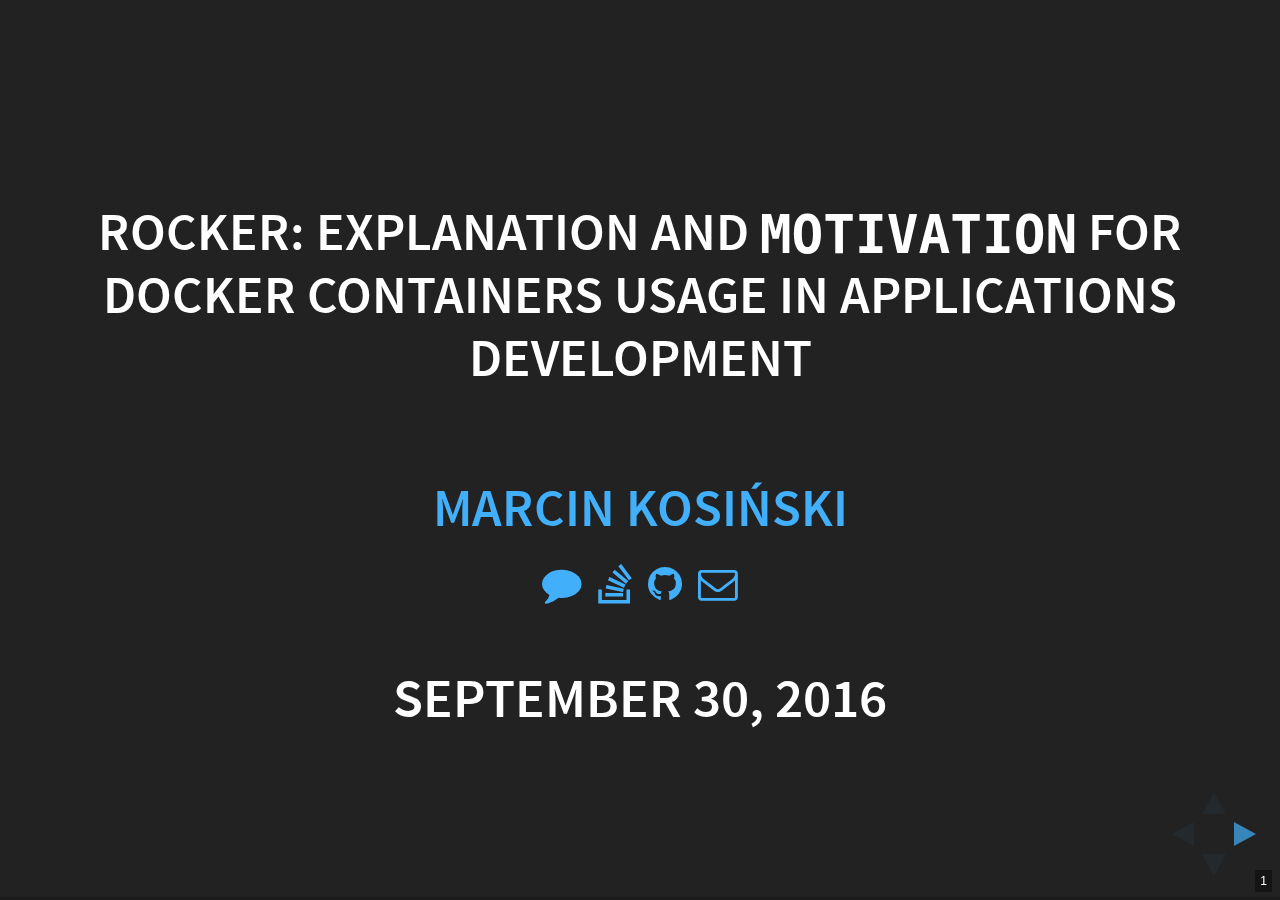
<file: eRka #10/019-Marcin-Kosiński/index.htm>
<!DOCTYPE html>
<html>
<head>
  <meta charset="utf-8">
  <meta name="generator" content="pandoc">
  <meta name="author" content="" />
  <meta name="dcterms.date" content="2016-09-30" />
  <title>  Rocker: explanation and motivation for Docker containers usage in applications development</title>
  <meta name="apple-mobile-web-app-capable" content="yes">
  <meta name="apple-mobile-web-app-status-bar-style" content="black-translucent">
  <meta name="viewport" content="width=device-width, initial-scale=1.0, maximum-scale=1.0, user-scalable=no, minimal-ui">
  <link rel="stylesheet" href="index_files/reveal.js-3.3.0/css/reveal.css"/>


<style type="text/css">
div.sourceCode { overflow-x: auto; }
table.sourceCode, tr.sourceCode, td.lineNumbers, td.sourceCode {
  margin: 0; padding: 0; vertical-align: baseline; border: none; }
table.sourceCode { width: 100%; line-height: 100%; }
td.lineNumbers { text-align: right; padding-right: 4px; padding-left: 4px; color: #aaaaaa; border-right: 1px solid #aaaaaa; }
td.sourceCode { padding-left: 5px; }
code > span.kw { color: #007020; font-weight: bold; } /* Keyword */
code > span.dt { color: #902000; } /* DataType */
code > span.dv { color: #40a070; } /* DecVal */
code > span.bn { color: #40a070; } /* BaseN */
code > span.fl { color: #40a070; } /* Float */
code > span.ch { color: #4070a0; } /* Char */
code > span.st { color: #4070a0; } /* String */
code > span.co { color: #60a0b0; font-style: italic; } /* Comment */
code > span.ot { color: #007020; } /* Other */
code > span.al { color: #ff0000; font-weight: bold; } /* Alert */
code > span.fu { color: #06287e; } /* Function */
code > span.er { color: #ff0000; font-weight: bold; } /* Error */
code > span.wa { color: #60a0b0; font-weight: bold; font-style: italic; } /* Warning */
code > span.cn { color: #880000; } /* Constant */
code > span.sc { color: #4070a0; } /* SpecialChar */
code > span.vs { color: #4070a0; } /* VerbatimString */
code > span.ss { color: #bb6688; } /* SpecialString */
code > span.im { } /* Import */
code > span.va { color: #19177c; } /* Variable */
code > span.cf { color: #007020; font-weight: bold; } /* ControlFlow */
code > span.op { color: #666666; } /* Operator */
code > span.bu { } /* BuiltIn */
code > span.ex { } /* Extension */
code > span.pp { color: #bc7a00; } /* Preprocessor */
code > span.at { color: #7d9029; } /* Attribute */
code > span.do { color: #ba2121; font-style: italic; } /* Documentation */
code > span.an { color: #60a0b0; font-weight: bold; font-style: italic; } /* Annotation */
code > span.cv { color: #60a0b0; font-weight: bold; font-style: italic; } /* CommentVar */
code > span.in { color: #60a0b0; font-weight: bold; font-style: italic; } /* Information */
</style>

<link rel="stylesheet" href="index_files/reveal.js-3.3.0/css/theme/black.css" id="theme">

<style type="text/css">
.reveal section img {
  background: rgba(255, 255, 255, 0.85);
}
</style>

  <!-- some tweaks to reveal css -->
  <style type="text/css">
    .reveal h1 { font-size: 2.0em; }
    .reveal h2 { font-size: 1.5em;  }
    .reveal h3 { font-size: 1.25em;	}
    .reveal h4 { font-size: 1em;	}

    .reveal .slides>section,
    .reveal .slides>section>section {
      padding: 0px 0px;
    }



    .reveal table {
      border-width: 1px;
      border-spacing: 2px;
      border-style: dotted;
      border-color: gray;
      border-collapse: collapse;
      font-size: 0.7em;
    }

    .reveal table th {
      border-width: 1px;
      padding-left: 10px;
      padding-right: 25px;
      font-weight: bold;
      border-style: dotted;
      border-color: gray;
    }

    .reveal table td {
      border-width: 1px;
      padding-left: 10px;
      padding-right: 25px;
      border-style: dotted;
      border-color: gray;
    }

  </style>

    <style type="text/css">code{white-space: pre;}</style>

    <!-- Printing and PDF exports -->
    <script>
      var link = document.createElement( 'link' );
      link.rel = 'stylesheet';
      link.type = 'text/css';
      link.href = window.location.search.match( /print-pdf/gi ) ? 'index_files/reveal.js-3.3.0/css/print/pdf.css' : 'index_files/reveal.js-3.3.0/css/print/paper.css';
      document.getElementsByTagName( 'head' )[0].appendChild( link );
    </script>
    <!--[if lt IE 9]>
    <script src="index_files/reveal.js-3.3.0/lib/js/html5shiv.js"></script>
    <![endif]-->

    <link href="index_files/font-awesome-4.5.0/css/font-awesome.min.css" rel="stylesheet" />
</head>
<body>
  <div class="reveal">
    <div class="slides">

<section>
    <h1 class="title"><br><small> Rocker: <strong>explanation</strong> and <code>motivation</code> for Docker containers usage in applications development </small></h1>
  <h1 class="subtitle"><small> <br><a href="http://r-addict.com/About.html">Marcin Kosiński</a> </small></h1>
    <h2 class="author"><small><a href='https://r-addict.com'><i class='fa fa-comment'></i></a>  <a href='https://stackoverflow.com/users/3857701'><i class='fa fa-stack-overflow'></i></a>  <a href='https://github.com/MarcinKosinski'><i class='fa fa-github'></i></a>  <a href='mailto:m.p.kosinski@gmail.com'><i class='fa fa-envelope-o'></i></a></small><br></h2>
    <h3 class="date">September 30, 2016</h3>
</section>

<section><section id="what-can-be-called-an-r-application" class="titleslide slide level1"><h1>What can be called an <br> (R) application?</h1></section><section id="what-can-be-called-an-r-application-1" class="slide level2">
<h1>What can be called an <br> (R) application?</h1>
<blockquote>
<p>An application program is a computer program designed to perform a group of coordinated functions, tasks, or activities for the benefit of the user.</p>
</blockquote>
<p>a spreadsheet, a web browser, a media player…</p>
<p>or an R executable code!</p>
<div class="sourceCode"><pre class="sourceCode r"><code class="sourceCode r"><span class="kw">source</span>(<span class="st">&#39;01_read_data.R&#39;</span>)
<span class="kw">source</span>(<span class="st">&#39;02_data_everything.R&#39;</span>)
<span class="kw">source</span>(<span class="st">&#39;03_send_data.R&#39;</span>)</code></pre></div>
</section></section>
<section><section id="what-is-the-development-speed-of-main-r-packages" class="titleslide slide level1"><h1>What is the development speed of main <br> R packages?</h1></section><section id="speed-of-r-development" class="slide level2">
<h1>Speed of R development?</h1>
<p><img src="index_files/img/speed2.png" alt="Thanks" /></p>
<p>Source: <a href="https://www.r-bloggers.com/why-should-you-backup-your-r-objects/">Why should you backup your R objects?</a> by <a href="http://github.com/pbiecek/">pbiecek</a></p>
</section><section id="speed-of-r-development-1" class="slide level2">
<h1>Speed of R development?</h1>
<p><img src="index_files/img/speed1.png" alt="Thanks" /></p>
<p>Source: <a href="https://www.r-bloggers.com/why-should-you-backup-your-r-objects/">Why should you backup your R objects?</a> by <a href="http://github.com/pbiecek/">pbiecek</a></p>
</section></section>
<section><section id="problems-of-using-r-applications" class="titleslide slide level1"><h1>Problems of using <br> (R) applications?</h1></section><section id="problems-of-using-r-applications-1" class="slide level2">
<h1>Problems of using <br> (R) applications?</h1>
<p><small> Are used in various environments on different platforms (development/production). <br> Each might have different</p>
<ul>
<li>base version of R</li>
<li>versions of R packages</li>
<li>versions of dependent software (java/spark)</li>
<li>global system variables</li>
</ul>
<p><strong>or lack of them</strong> </small></p>
<div class="sourceCode"><pre class="sourceCode r"><code class="sourceCode r"><span class="kw">data.frame</span>(
  <span class="dt">value =</span> <span class="kw">Sys.getenv</span>(
    <span class="kw">c</span>(<span class="st">&#39;JAVA_HOME&#39;</span>, <span class="st">&#39;LANG&#39;</span>, <span class="st">&#39;HADOOP_CONF_DIR&#39;</span>)))</code></pre></div>
<pre><code>                                            value
JAVA_HOME       /usr/lib/jvm/java-7-openjdk-amd64
LANG                                  pl_PL.UTF-8
HADOOP_CONF_DIR                                  </code></pre>
</section><section id="problems-of-using-r-applications-2" class="slide level2">
<h1>Problems of using <br> (R) applications?</h1>
<p><small> <a href="http://stackoverflow.com/questions/28432607/pandoc-version-1-12-3-or-higher-is-required-and-was-not-found-r-shiny"><i class='fa fa-stack-overflow'></i> pandoc version 1.12.3 or higher is required and was not found (R shiny)</a> </small></p>
<div class="sourceCode"><pre class="sourceCode r"><code class="sourceCode r"><span class="co"># pandoc version 1.12.3 or higher is required and was not found.</span></code></pre></div>
<p><a href="https://hub.docker.com/r/rocker/shiny/">rocker/shiny</a></p>
<div class="sourceCode"><pre class="sourceCode r"><code class="sourceCode r"><span class="kw">Sys.setenv</span>(<span class="dt">RSTUDIO_PANDOC=</span><span class="st">&quot;/opt/shiny-server/ext/pandoc&quot;</span>)</code></pre></div>
<div class="sourceCode"><pre class="sourceCode r"><code class="sourceCode r"><span class="kw">Sys.getenv</span>(<span class="st">&#39;RSTUDIO_PANDOC&#39;</span>)</code></pre></div>
<pre><code>[1] &quot;/usr/lib/rstudio/bin/pandoc&quot;</code></pre>
<p><small> <a href="https://github.com/rocker-org/shiny/issues/17"><i class='fa fa-github'></i> rmarkdown::render freezes because pandoc freezes when LC_ALL and LANG are unset</a> </small></p>
</section><section id="problems-of-using-r-applications-3" class="slide level2">
<h1>Problems of using <br> (R) applications?</h1>
<p>Code example - <a href="http://stackoverflow.com/questions/39231807/cant-gather-tibble-in-r"><i class='fa fa-stack-overflow'></i> Can’t gather tibble in R</a></p>
<div class="sourceCode"><pre class="sourceCode r"><code class="sourceCode r"><span class="kw">library</span>(tidyr) <span class="co"># dplyr 0.4.2</span>
iris %&gt;%
<span class="st">  </span><span class="kw">select</span>(-Sepal.Width) %&gt;%
<span class="st">  </span><span class="kw">gather</span>(Species) %&gt;%<span class="st"> </span>head
  Species      Species value
<span class="dv">1</span>  setosa Sepal.Length   <span class="fl">5.1</span>
<span class="dv">2</span>  setosa Sepal.Length   <span class="fl">4.9</span>
<span class="dv">3</span>  setosa Sepal.Length   <span class="fl">4.7</span>
<span class="dv">4</span>  setosa Sepal.Length   <span class="fl">4.6</span>
<span class="dv">5</span>  setosa Sepal.Length   <span class="fl">5.0</span>
<span class="dv">6</span>  setosa Sepal.Length   <span class="fl">5.4</span></code></pre></div>
<div class="sourceCode"><pre class="sourceCode r"><code class="sourceCode r"><span class="kw">library</span>(tidyr) <span class="co"># dplyr 0.4.3</span>
Error:<span class="st"> </span>Each variable must have a unique name.
Problem variables:<span class="st"> &#39;Species&#39;</span></code></pre></div>
</section><section id="problems-of-using-r-applications-4" class="slide level2">
<h1>Problems of using <br> (R) applications?</h1>
<p>Object example</p>
<p><small>created in one version of ggplot can’t be printed in another.</small></p>
<div class="sourceCode"><pre class="sourceCode r"><code class="sourceCode r"><span class="kw">library</span>(ggplot2)
<span class="kw">library</span>(archivist)
archivist::<span class="kw">aread</span>(<span class="st">&#39;pbiecek/archivist/scripts/packDev/923ec99f79cce099408d4973471dd30d&#39;</span>)</code></pre></div>
<div class="sourceCode"><pre class="sourceCode r"><code class="sourceCode r">Error in <span class="kw">FUN</span>(X[[i]], ...) :<span class="st"> </span>attempt to apply non-function
<span class="dv">5</span>. <span class="kw">FUN</span>(X[[i]], ...)
<span class="dv">4</span>. <span class="kw">lapply</span>(layers, function(y) y$<span class="kw">layer_data</span>(plot$data))
<span class="dv">3</span>. <span class="kw">ggplot_build</span>(x)
<span class="dv">2</span>. <span class="kw">print.ggplot</span>(x)
<span class="dv">1</span>. function (x, ...) <span class="kw">UseMethod</span>(<span class="st">&quot;print&quot;</span>)(x)</code></pre></div>
<p><small> <a href="https://github.com/pbiecek/archivist/blob/master/R/restoreLibraries.R"><i class='fa fa-github'></i> Small solution is to restore libraries from session in which the object was created.</a> </small></p>
</section><section id="problems-of-using-r-applications-5" class="slide level2">
<h1>Problems of using <br> (R) applications?</h1>
<p>Dependent software example</p>
<p><small> <a href="http://stackoverflow.com/questions/30394563/cant-install-git2r-nor-devtools-r-packages-on-centos-7-0-64-bit"><i class='fa fa-stack-overflow'></i> Can’t install git2r nor devtools R packages on centOS 7.0 64 bit</a> </small></p>
<div class="sourceCode"><pre class="sourceCode bash"><code class="sourceCode bash"><span class="kw">configure</span>: error: OpenSSL library required
<span class="kw">See</span> <span class="kw">`config.log</span><span class="st">&#39; for more details</span>
<span class="st">ERROR: configuration failed for package ‘git2r’</span>
<span class="st">* removing ‘/usr/lib64/R/library/git2r’</span>
<span class="st">ERROR: dependency ‘git2r’ is not available for package ‘devtools’</span>
<span class="st">* removing ‘/usr/lib64/R/library/devtools’</span></code></pre></div>
<p>Lack of OpenSSL</p>
<div class="sourceCode"><pre class="sourceCode bash"><code class="sourceCode bash"><span class="kw">yum</span> install openssl-devel</code></pre></div>
</section></section>
<section><section id="docker" class="titleslide slide level1"><h1>Docker</h1></section><section id="what-is-docker" class="slide level2">
<h1>What is Docker?</h1>
<p>Package your application into a standardized unit for software development</p>
<blockquote>
<p>Docker containers wrap a piece of software in a complete filesystem that contains everything needed to run: code, runtime, system tools, system libraries – anything that can be installed on a server. This guarantees that the software will always run the same, regardless of its environment.</p>
</blockquote>
</section><section id="dockers-architecture" class="slide level2">
<h1>Docker’s architecture</h1>
<p><img src="index_files/img/docker2.png" alt="Thanks" /></p>
<p>Source: <a href="https://docs.docker.com/engine/understanding-docker/#/what-is-docker-s-architecture">What is Docker’s architecture?</a></p>
</section><section id="basic-commands" class="slide level2">
<h1>Basic commands</h1>
<div class="sourceCode"><pre class="sourceCode bash"><code class="sourceCode bash"><span class="kw">docker</span> build -t tag path <span class="co"># build locally</span>
<span class="kw">docker</span> push -t <span class="co"># to Docker registry</span>
<span class="kw">docker</span> pull -t
<span class="kw">docker</span> run -it / -d <span class="co"># run Docker</span>
<span class="kw">docker</span> images <span class="co"># show downloaded Dockers</span>
<span class="kw">docker</span> ps <span class="co"># show running Dockers</span>
<span class="kw">docker</span> rmi <span class="co"># remove Docker</span></code></pre></div>
</section></section>
<section><section id="what-might-be-rocker" class="titleslide slide level1"><h1>What might be Rocker?</h1></section><section id="using-useful-rockersdockers" class="slide level2">
<h1>Using (useful) Rockers/Dockers</h1>
<p><small> Because using is simple than creating. </small></p>
<p><a href="https://www.bioconductor.org/help/docker/">Docker containers for Bioconductor</a></p>
<div class="sourceCode"><pre class="sourceCode bash"><code class="sourceCode bash"><span class="kw">docker</span> run -ti bioconductor/devel_base R</code></pre></div>
<p><a href="https://hub.docker.com/u/rocker/">Rocker - R configurations for Docker</a></p>
<div class="sourceCode"><pre class="sourceCode bash"><code class="sourceCode bash"><span class="kw">docker</span> run -d -p 8787:8787 rocker/rstudio</code></pre></div>
<div class="sourceCode"><pre class="sourceCode bash"><code class="sourceCode bash"><span class="kw">docker</span> run -d -p 80:3838 \
    -v /srv/shinyapps/:/srv/shiny-server/ \
    -v /srv/shinylog/:/var/log/ \
    rocker/shiny</code></pre></div>
</section><section id="creating-dockersrockers" class="slide level2">
<h1>Creating Dockers/Rockers</h1>
<p><a href="https://hub.docker.com/r/rocker/hadleyverse/~/dockerfile/">rocker/hadleyverse/Dockerfile</a></p>
<p>rocker/rstudio</p>
<div class="sourceCode"><pre class="sourceCode bash"><code class="sourceCode bash"><span class="co">## Start with the official rocker image providing &#39;base R&#39; </span>
<span class="kw">FROM</span> r-base:latest
<span class="kw">...</span></code></pre></div>
<p>rocker/r-base</p>
<div class="sourceCode"><pre class="sourceCode bash"><code class="sourceCode bash"><span class="kw">FROM</span> debian:testing</code></pre></div>
</section><section id="bigger-example" class="slide level2">
<h1>Bigger example</h1>
<p><small><a href="http://mi2.mini.pw.edu.pl:3838/CzasDojazdu/en/">CzasDojazdu</a> - <a href="https://github.com/mi2-warsaw/CzasDojazdu/blob/master/Dockerfile">Dockerfile</a></small></p>
<div class="sourceCode"><pre class="sourceCode bash"><code class="sourceCode bash"><span class="kw">FROM</span> rocker/hadleyverse:latest 
<span class="kw">MAINTAINER</span> Marcin Kosiński <span class="st">&quot;m.p.kosinski@gmail.com&quot;</span>
<span class="kw">RUN</span> R -e <span class="st">&quot;install.packages(&#39;shinydashboard&#39;, </span>
<span class="st">                repos=&#39;https://cran.rstudio.com/&#39;)&quot;</span>
<span class="kw">...</span>
<span class="kw">RUN</span> mkdir -p app/Rscripts app/dane app/dicts

<span class="kw">ADD</span> Rscripts /app/Rscripts
<span class="kw">ADD</span> dane /app/dane
<span class="kw">ADD</span> dicts /app/dicts
<span class="kw">ADD</span> 000_runme.R /app/

<span class="kw">VOLUME</span> /srv/shiny-server/CzasDojazdu/
<span class="kw">WORKDIR</span> /app
<span class="kw">CMD</span> R -f /app/000_runme.R</code></pre></div>
</section><section id="overall-benefits" class="slide level2">
<h1>Overall benefits</h1>
<p><img src="index_files/img/docker1.jpg" alt="Thanks" /></p>
</section></section>
<section><section id="get-started-with-docker" class="titleslide slide level1"><h1><a href="https://www.docker.com/products/docker#/linux">Get started with Docker</a></h1></section><section id="get-started-with-docker-1" class="slide level2">
<h1><a href="https://www.docker.com/products/docker#/linux">Get started with Docker</a></h1>
<p><img src="index_files/img/thanks.png" alt="Thanks" /></p>
<p>More on R bloggers: <a href="https://www.r-bloggers.com/r-3-3-0-is-another-motivation-for-docker/">R 3.3.0 is another motivation for Docker</a></p>
</section><section id="potential-question---docker-vs-virtual-machine" class="slide level2">
<h1>Potential question - Docker vs Virtual Machine</h1>
<p><small> <a href="http://stackoverflow.com/questions/16047306/how-is-docker-different-from-a-normal-virtual-machine"><i class='fa fa-stack-overflow'></i> How is Docker different from a normal virtual machine?</a> </small></p>
<p><small> <a href="https://blog.docker.com/2016/05/vm-or-containers/"><i class='fa fa-comment'></i> So, when do you use a Container or VM?</a> </small></p>
<p><small> <a href="https://devops.com/2014/11/24/docker-vs-vms/"><i class='fa fa-comment'></i> Docker vs VMs</a> </small></p>
</section><section id="potential-question---docker-on-windows" class="slide level2">
<h1>Potential question - Docker on Windows</h1>
<p><small> <a href="https://docs.docker.com/engine/installation/windows/"><i class='fa fa-comment'></i> Docker for Windows</a> </small></p>
<p><small> <a href="https://docs.docker.com/docker-for-windows/"><i class='fa fa-comment'></i> Getting Started with Docker for Windows</a> </small></p>
</section></section>
    </div>
  </div>

  <script src="index_files/reveal.js-3.3.0/lib/js/head.min.js"></script>
  <script src="index_files/reveal.js-3.3.0/js/reveal.js"></script>

  <script>

      // Full list of configuration options available at:
      // https://github.com/hakimel/reveal.js#configuration
      Reveal.initialize({
        // Display the page number of the current slide
        slideNumber: true,
        // Push each slide change to the browser history
        history: true,
        // Vertical centering of slides
        center: true,
        // Opens links in an iframe preview overlay
        previewLinks: true,
        // Transition style
        transition: 'default', // none/fade/slide/convex/concave/zoom
        // Transition style for full page slide backgrounds
        backgroundTransition: 'default', // none/fade/slide/convex/concave/zoom

        // Optional reveal.js plugins
        dependencies: [
        ]
      });
    </script>
  <!-- dynamically load mathjax for compatibility with self-contained -->
  <script>
    (function () {
      var script = document.createElement("script");
      script.type = "text/javascript";
      script.src  = "https://cdn.mathjax.org/mathjax/latest/MathJax.js?config=TeX-AMS-MML_HTMLorMML";
      document.getElementsByTagName("head")[0].appendChild(script);
    })();
  </script>

<script>
  (function() {
    if (window.jQuery) {
      Reveal.addEventListener( 'slidechanged', function(event) {  
        window.jQuery(event.previousSlide).trigger('hidden');
        window.jQuery(event.currentSlide).trigger('shown');
      });
    }
  })();
</script>


  </body>
</html>
</file>
<file: eRka #10/019-Marcin-Kosiński/index_files/reveal.js-3.3.0/css/theme/black.css>
/**
 * Black theme for reveal.js. This is the opposite of the 'white' theme.
 *
 * By Hakim El Hattab, http://hakim.se
 */
@import url(../../lib/font/source-sans-pro/source-sans-pro.css);
section.has-light-background, section.has-light-background h1, section.has-light-background h2, section.has-light-background h3, section.has-light-background h4, section.has-light-background h5, section.has-light-background h6 {
  color: #222; }

/*********************************************
 * GLOBAL STYLES
 *********************************************/
body {
  background: #222;
  background-color: #222; }

.reveal {
  font-family: "Source Sans Pro", Helvetica, sans-serif;
  font-size: 38px;
  font-weight: normal;
  color: #fff; }

::selection {
  color: #fff;
  background: #bee4fd;
  text-shadow: none; }

.reveal .slides > section,
.reveal .slides > section > section {
  line-height: 1.3;
  font-weight: inherit; }

/*********************************************
 * HEADERS
 *********************************************/
.reveal h1,
.reveal h2,
.reveal h3,
.reveal h4,
.reveal h5,
.reveal h6 {
  margin: 0 0 20px 0;
  color: #fff;
  font-family: "Source Sans Pro", Helvetica, sans-serif;
  font-weight: 600;
  line-height: 1.2;
  letter-spacing: normal;
  text-transform: uppercase;
  text-shadow: none;
  word-wrap: break-word; }

.reveal h1 {
  font-size: 2.5em; }

.reveal h2 {
  font-size: 1.6em; }

.reveal h3 {
  font-size: 1.3em; }

.reveal h4 {
  font-size: 1em; }

.reveal h1 {
  text-shadow: none; }

/*********************************************
 * OTHER
 *********************************************/
.reveal p {
  margin: 20px 0;
  line-height: 1.3; }

/* Ensure certain elements are never larger than the slide itself */
.reveal img,
.reveal video,
.reveal iframe {
  max-width: 95%;
  max-height: 95%; }

.reveal strong,
.reveal b {
  font-weight: bold; }

.reveal em {
  font-style: italic; }

.reveal ol,
.reveal dl,
.reveal ul {
  display: inline-block;
  text-align: left;
  margin: 0 0 0 1em; }

.reveal ol {
  list-style-type: decimal; }

.reveal ul {
  list-style-type: disc; }

.reveal ul ul {
  list-style-type: square; }

.reveal ul ul ul {
  list-style-type: circle; }

.reveal ul ul,
.reveal ul ol,
.reveal ol ol,
.reveal ol ul {
  display: block;
  margin-left: 40px; }

.reveal dt {
  font-weight: bold; }

.reveal dd {
  margin-left: 40px; }

.reveal q,
.reveal blockquote {
  quotes: none; }

.reveal blockquote {
  display: block;
  position: relative;
  width: 70%;
  margin: 20px auto;
  padding: 5px;
  font-style: italic;
  background: rgba(255, 255, 255, 0.05);
  box-shadow: 0px 0px 2px rgba(0, 0, 0, 0.2); }

.reveal blockquote p:first-child,
.reveal blockquote p:last-child {
  display: inline-block; }

.reveal q {
  font-style: italic; }

.reveal pre {
  display: block;
  position: relative;
  width: 90%;
  margin: 20px auto;
  text-align: left;
  font-size: 0.55em;
  font-family: monospace;
  line-height: 1.2em;
  word-wrap: break-word;
  box-shadow: 0px 0px 6px rgba(0, 0, 0, 0.3); }

.reveal code {
  font-family: monospace; }

.reveal pre code {
  display: block;
  padding: 5px;
  overflow: auto;
  max-height: 400px;
  word-wrap: normal; }

.reveal table {
  margin: auto;
  border-collapse: collapse;
  border-spacing: 0; }

.reveal table th {
  font-weight: bold; }

.reveal table th,
.reveal table td {
  text-align: left;
  padding: 0.2em 0.5em 0.2em 0.5em;
  border-bottom: 1px solid; }

.reveal table th[align="center"],
.reveal table td[align="center"] {
  text-align: center; }

.reveal table th[align="right"],
.reveal table td[align="right"] {
  text-align: right; }

.reveal table tbody tr:last-child th,
.reveal table tbody tr:last-child td {
  border-bottom: none; }

.reveal sup {
  vertical-align: super; }

.reveal sub {
  vertical-align: sub; }

.reveal small {
  display: inline-block;
  font-size: 0.6em;
  line-height: 1.2em;
  vertical-align: top; }

.reveal small * {
  vertical-align: top; }

/*********************************************
 * LINKS
 *********************************************/
.reveal a {
  color: #42affa;
  text-decoration: none;
  -webkit-transition: color .15s ease;
  -moz-transition: color .15s ease;
  transition: color .15s ease; }

.reveal a:hover {
  color: #8dcffc;
  text-shadow: none;
  border: none; }

.reveal .roll span:after {
  color: #fff;
  background: #068de9; }

/*********************************************
 * IMAGES
 *********************************************/
.reveal section img {
  margin: 15px 0px;
  background: rgba(255, 255, 255, 0.12);
  border: 4px solid #fff;
  box-shadow: 0 0 10px rgba(0, 0, 0, 0.15); }

.reveal section img.plain {
  border: 0;
  box-shadow: none; }

.reveal a img {
  -webkit-transition: all .15s linear;
  -moz-transition: all .15s linear;
  transition: all .15s linear; }

.reveal a:hover img {
  background: rgba(255, 255, 255, 0.2);
  border-color: #42affa;
  box-shadow: 0 0 20px rgba(0, 0, 0, 0.55); }

/*********************************************
 * NAVIGATION CONTROLS
 *********************************************/
.reveal .controls .navigate-left,
.reveal .controls .navigate-left.enabled {
  border-right-color: #42affa; }

.reveal .controls .navigate-right,
.reveal .controls .navigate-right.enabled {
  border-left-color: #42affa; }

.reveal .controls .navigate-up,
.reveal .controls .navigate-up.enabled {
  border-bottom-color: #42affa; }

.reveal .controls .navigate-down,
.reveal .controls .navigate-down.enabled {
  border-top-color: #42affa; }

.reveal .controls .navigate-left.enabled:hover {
  border-right-color: #8dcffc; }

.reveal .controls .navigate-right.enabled:hover {
  border-left-color: #8dcffc; }

.reveal .controls .navigate-up.enabled:hover {
  border-bottom-color: #8dcffc; }

.reveal .controls .navigate-down.enabled:hover {
  border-top-color: #8dcffc; }

/*********************************************
 * PROGRESS BAR
 *********************************************/
.reveal .progress {
  background: rgba(0, 0, 0, 0.2); }

.reveal .progress span {
  background: #42affa;
  -webkit-transition: width 800ms cubic-bezier(0.26, 0.86, 0.44, 0.985);
  -moz-transition: width 800ms cubic-bezier(0.26, 0.86, 0.44, 0.985);
  transition: width 800ms cubic-bezier(0.26, 0.86, 0.44, 0.985); }
</file>
